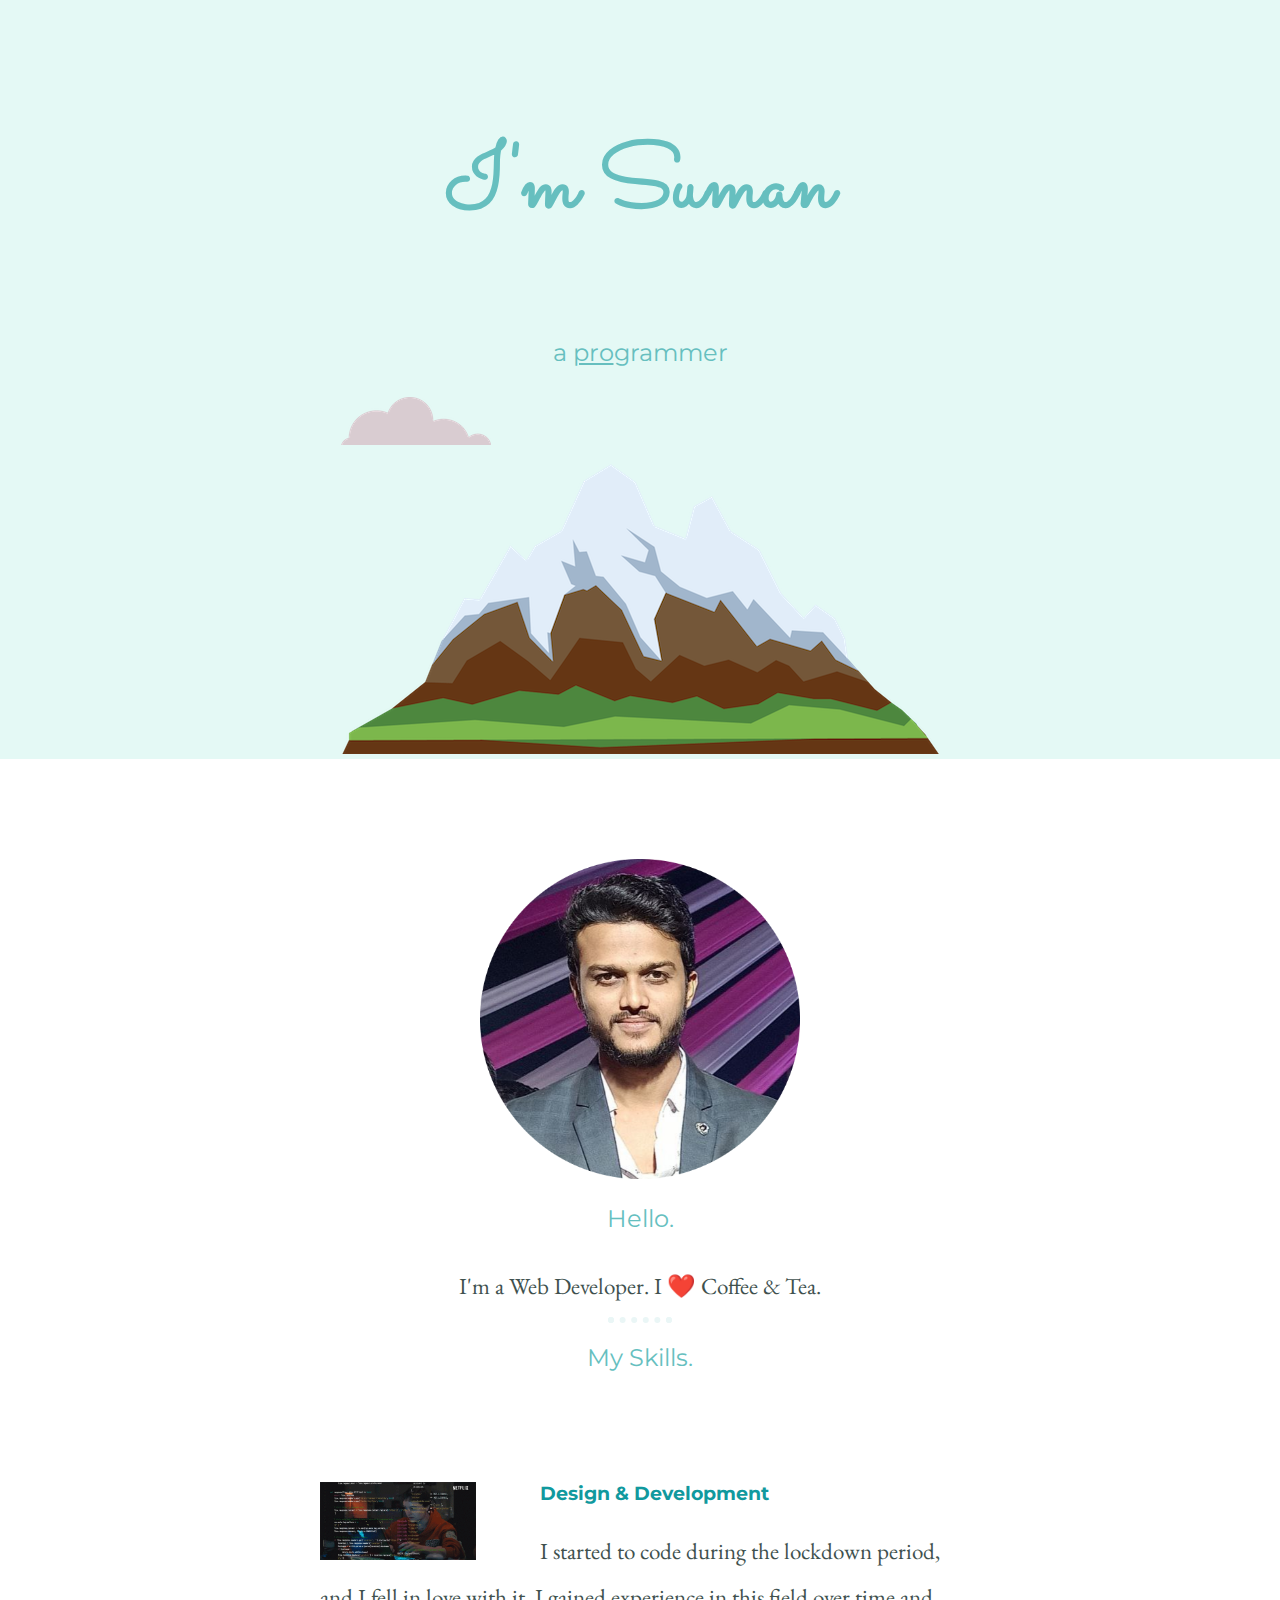
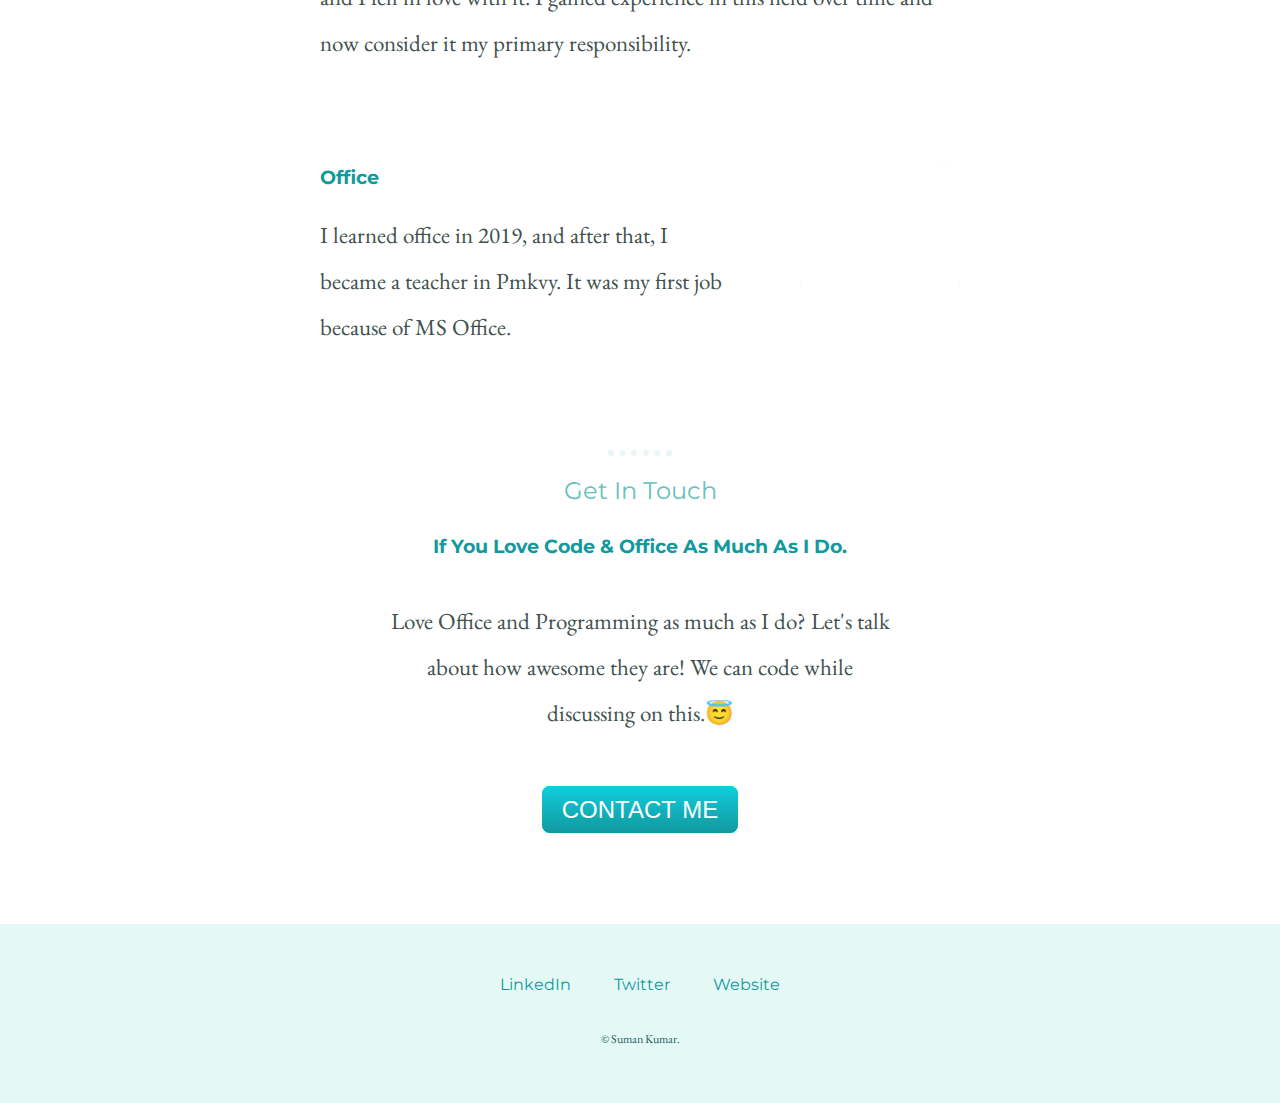
<file: index.html>
<!DOCTYPE html>
<html lang="en">

<head>
    <meta charset="UTF-8">
    <meta http-equiv="X-UA-Compatible" content="IE=edge">
    <meta name="viewport" content="width=device-width, initial-scale=1.0">
    <title>Suman Kumar</title>
    <link rel="stylesheet" href="CSS/style.css">
    <link rel="icon" href="favicon.ico?v=2">
    <link rel="preconnect" href="https://fonts.googleapis.com">
    <link rel="preconnect" href="https://fonts.gstatic.com" crossorigin>
    <link href="https://fonts.googleapis.com/css2?family=EB+Garamond&family=Montserrat&family=Sacramento&display=swap"
        rel="stylesheet">
</head>

<body>
    <div class="top_container">
        <img class="top_cloud" src="Images/cloud.png" alt="This is a Cloud Image but i think you can't see yet.">
        <h1>I'm Suman</h1>
        <h2> a <span class="pro_2">pro</span>grammer </h2>
        <img class="botttom_cloud" src="Images/cloud.png" alt="This is a Cloud Image but i think you can't see yet.">
        <img src="Images/mountain.png" alt="This is a mountain Image but i think you can't see yet.">
    </div>

    <div class="middle-container">
        <div class="profile">
            <img class="My_pic_modified" src="Images/My pic-modified.png" alt="Images/My pic-modified">
            <h2>Hello.</h2>
            <p class="Intro_about_me"> I'm a Web Developer. I ❤️ Coffee & Tea. </p>
        </div>
        <hr>
        <div class="skills">
            <h2>My Skills.</h2>
            <div class="skill-row">
                <img class="code-image" src="Images/coding-kira.gif" alt="Code-kira Image is not found">
                <h3>Design & Development</h3>
                <p>I started to code during the lockdown period, and I
                    fell in love with it. I
                    gained experience in this
                    field over time and now consider it my primary responsibility.</p>
            </div>
            <div class="skill-row">
                <img class="MS_Office_img" src="Images/excel-icons-animation.gif" alt="excel-icons-animation not found">
                <div>
                    <h3>Office</h3>
                    <p>I learned office in 2019, and after that, I became a teacher in Pmkvy. It was my first job
                        because of
                        MS Office.
                    </p>
                </div>
            </div>
        </div>
        <hr>
        <div class="contact-me">
            <h2>Get In Touch</h2>
            <h3>If You Love Code & Office As Much As I Do.</h3>
            <p class="contact-message">Love Office and Programming as much as I do? Let's talk about how awesome they are! We can code while
                discussing on this.😇</p>
            <a class="btn" href="mailto:suman.kr4167@gmail.com">CONTACT ME</a>
        </div>
    </div>


    <div class="bottom-container">
        <a class="footer-link" href="https://www.linkedin.com/">LinkedIn</a>
        <a class="footer-link" href="https://twitter.com/home">Twitter</a>
        <a class="footer-link" href="https://www.appbrewery.co/">Website</a>
        <p class="copyright">© Suman Kumar.</p>
    </div>


</body>

</html>
</file>
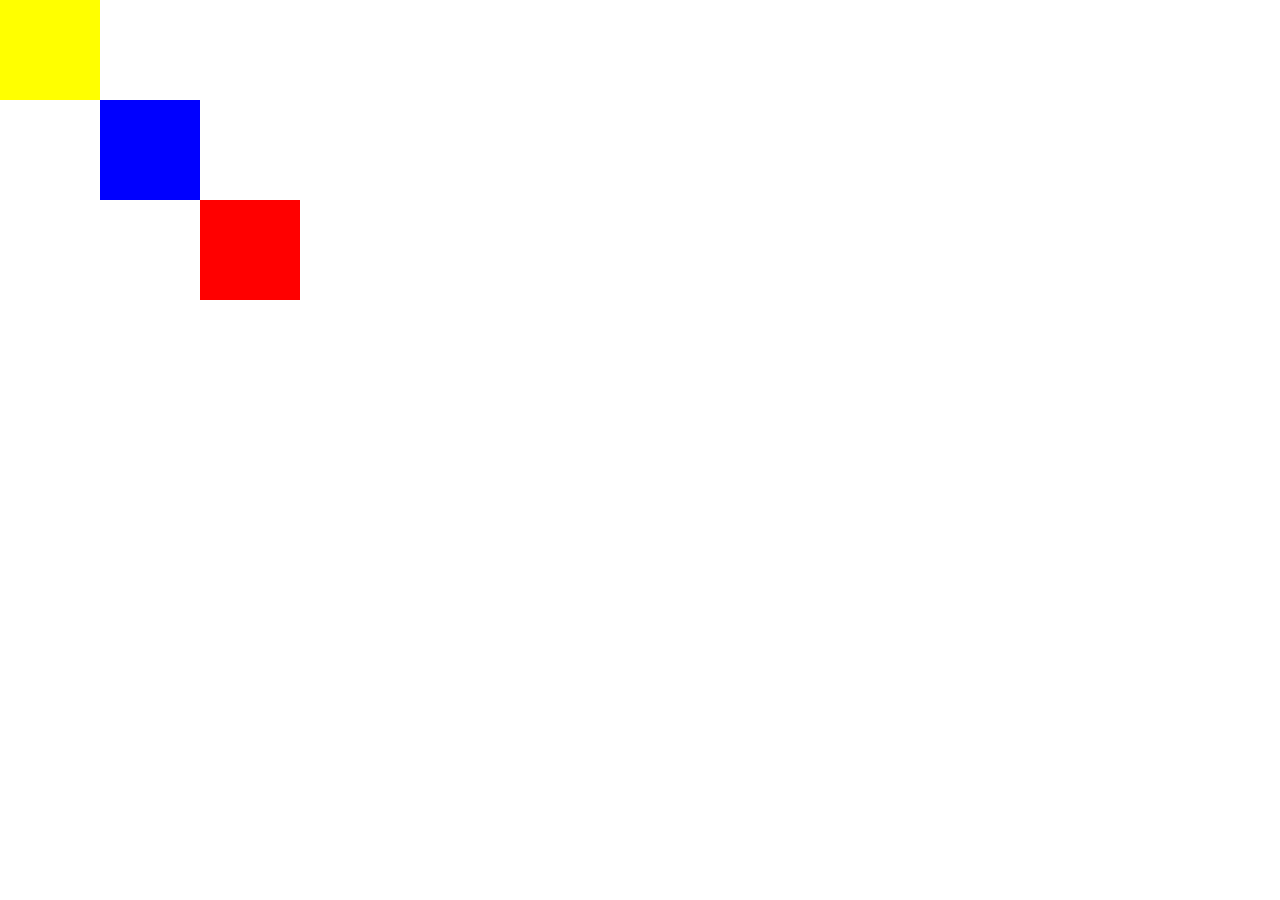
<file: Ex_48_Absolute_Positioning.html>
<!DOCTYPE html>
<html lang="en">
<head>
    <meta charset="UTF-8">
    <meta http-equiv="X-UA-Compatible" content="IE=edge">
    <meta name="viewport" content="width=device-width, initial-scale=1.0">
    <title>Document</title>
    <link rel="stylesheet" href="CSS/style.css">
</head>
<body>
    <div class="Yellow">  </div>
    <div class="Blue">  </div>
    <div class="Red">  </div>
</body>
</html>
</file>
<file: CSS/style.css>
body {
    color: #40514e;
    margin: 0;
    text-align: center;
    font-family: 'EB Garamond', serif;
}

/* ******************************** TAG SELECTORS ************************************** */
h1 {
    color: #66BFBF;
    font-family: 'Sacramento', cursive;
    font-size: 562.5%;
    line-height: 2;
    margin-top: 0;
}

h2 {
    font-family: 'Montserrat', sans-serif;
    color: #66BFBF;
    font-weight: normal;
    padding-bottom: 10px;
}

h3 {
    font-family: 'Montserrat', sans-serif;
    color: #11999E;
}

a {
    color: #11999E;
    font-family: 'Montserrat', sans-serif;
    margin: 10px 20px;
    text-decoration: none;
}

a:hover {
    color: #c98c0a;
    text-decoration: underline;
}

p {
    line-height: 2;
    font-size: 23px;
}

hr {
    border: dotted #eaf6f6 6px;
    border-bottom: none;
    width: 4%;
}

/* ******************************** CLASS SELECTORS ************************************** */
.top_container {
    background-color: #e4f9f5;
    position: relative;
    padding-top: 45px;
}

.middle-container {
    margin: 100px 0;
}

.bottom-container {
    background-color: #e4f9f5;
    padding: 50px 0 20px;
}

.pro_1 {
    font-size: 2.5rem;
}

.pro_2 {
    text-decoration: underline;
}

.top_cloud {
    position: relative;
    left: 213px;
    bottom: 300px;
}

.botttom_cloud {
    position: absolute;
}

.red {
    height: 100px;
    width: 100px;
    background-color: red;
    position: relative;
    bottom: 200px;
    left: 200px;
}

.blue {
    height: 100px;
    width: 100px;
    background-color: blue;
    position: relative;
}

.yellow {
    height: 100px;
    width: 100px;
    background-color: yellow;
    position: relative;
    bottom: 100px;
    left: 100px;
}

.Yellow {
    height: 100px;
    width: 100px;
    background-color: yellow;
    position: fixed;
    /* right: 20px; */
}

.Blue {
    height: 100px;
    width: 100px;
    background-color: blue;
    position: absolute;
    left: 100px;
    top: 100px;
}

.Red {
    height: 100px;
    width: 100px;
    background-color: red;
    position: absolute;
    left: 200px;
    top: 200px;
}

.My_pic_modified {
    width: 25%;
}

.skill-row {
    width: 50%;
    margin: 100px auto 100px auto;
    text-align: left;
}

.code_skill_description {
    line-height: 2;
}

.width_25 {
    width: 25%;
}

.MS_Office_img {
    width: 25%;
    float: right;
    margin-left: 10%;
}

.code-image {
    width: 156.25px;
    float: left;
    margin-right: 10%;
}

.Intro_about_me {
    width: 30%;
    margin: auto;
}

.contact-message {
    width: 40%;
    margin: 40px auto 60px;
}

.copyright {
    color: #1d5d5d;
    font-size: 0.75rem;
    padding: 20px 0;
}

.btn {
    background: #11cdde;
    background-image: -webkit-linear-gradient(top, #11cdde, #11999e);
    background-image: -moz-linear-gradient(top, #11cdde, #11999e);
    background-image: -ms-linear-gradient(top, #11cdde, #11999e);
    background-image: -o-linear-gradient(top, #11cdde, #11999e);
    background-image: linear-gradient(to bottom, #11cdde, #11999e);
    -webkit-border-radius: 8;
    -moz-border-radius: 8;
    border-radius: 8px;
    font-family: Arial;
    color: #ffffff;
    font-size: 24px;
    padding: 10px 20px 10px 20px;
    text-decoration: none;
}

.btn:hover {
    background: #30e3cb;
    background-image: -webkit-linear-gradient(top, #30e3cb, #2bc4ad);
    background-image: -moz-linear-gradient(top, #30e3cb, #2bc4ad);
    background-image: -ms-linear-gradient(top, #30e3cb, #2bc4ad);
    background-image: -o-linear-gradient(top, #30e3cb, #2bc4ad);
    background-image: linear-gradient(to bottom, #30e3cb, #2bc4ad);
    text-decoration: none;
}
</file>
